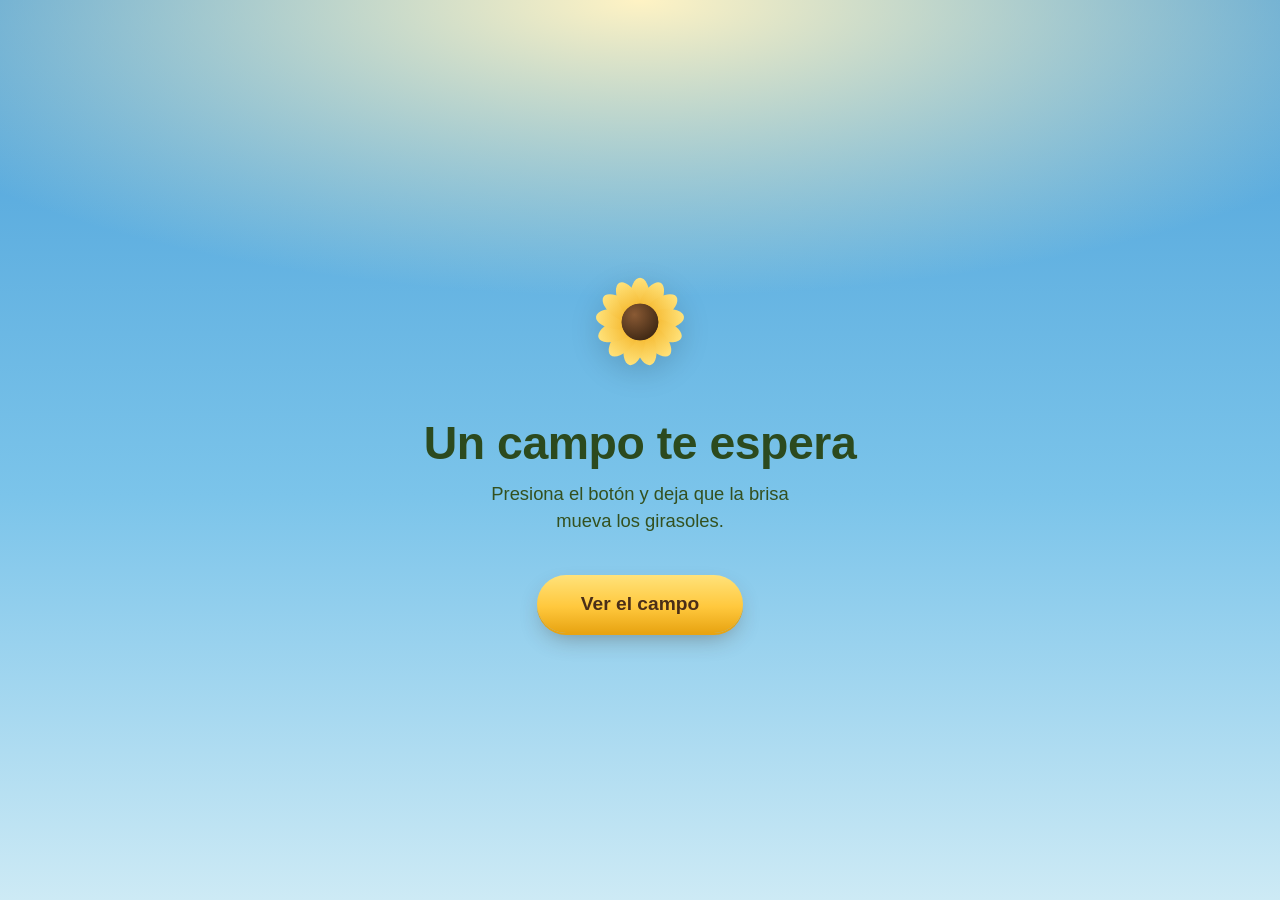
<file: version-css/index.html>
<!DOCTYPE html>
<html lang="es">
<head>
<meta charset="UTF-8">
<meta name="viewport" content="width=device-width, initial-scale=1, viewport-fit=cover">
<title>Campo de girasoles</title>
<link rel="stylesheet" href="css/main.css?v=20260920-letter">
<link rel="stylesheet" href="css/intro.css">
<link rel="stylesheet" href="css/field.css">
<link rel="stylesheet" href="css/animations.css">
<link rel="stylesheet" href="css/responsive.css">
</head>
<body>

<div id="app">

  <!-- ============ ESCENA 1: INTRO ============ -->
  <section id="start-screen" aria-labelledby="intro-title">
    <svg class="mini-sunflower" viewBox="0 0 120 120" aria-hidden="true" focusable="false">
      <g id="mini-sun-petals"></g>
      <circle cx="60" cy="60" r="20" fill="#6b4423"/>
      <circle cx="60" cy="60" r="20" fill="url(#seedGrad)"/>
    </svg>

    <div class="intro-copy">
      <h1 id="intro-title"></h1>
      <p id="intro-subtitle"></p>
    </div>

    <button id="start-btn" class="start-btn" type="button"></button>
  </section>

  <!-- ============ ESCENA PRINCIPAL ============ -->
  <div id="scene" aria-hidden="true">
    <div id="sky" aria-hidden="true">
      <div class="sun-glow"></div>
      <div class="wind-layer" id="wind-layer"></div>
      <div id="clouds-layer"></div>
    </div>

    <div id="field" aria-hidden="true">
      <div class="ground-base"></div>
      <div class="ground-plane"></div>
      <div class="ground-path"></div>
      <div class="ground-horizon-fade"></div>
    </div>

    <div id="tunnel-scene">
      <div id="flower-tunnel" aria-hidden="true"></div>

      <div class="altar-group" id="altar">
        <div class="bouquet bouquet-left" id="bouquet-left" aria-hidden="true"></div>
        <div class="altar-center">
          <!-- El centro evoluciona: vacío → flor especial → corazón -->
          <svg class="big-heart" id="big-heart" viewBox="0 0 100 90" xmlns="http://www.w3.org/2000/svg" aria-hidden="true" focusable="false">
            <path d="M50 88 C 46 84, 6 54, 6 28 C 6 12, 18 2, 32 2 C 41 2, 47 7, 50 14 C 53 7, 59 2, 68 2 C 82 2, 94 12, 94 28 C 94 54, 54 84, 50 88 Z" fill="url(#heartGrad)"/>
          </svg>
          <button id="special-flower" class="special-flower" type="button" hidden
                  aria-label="Una flor especial brilla en el centro del camino. Acércate."></button>
          <div class="pedestal" aria-hidden="true"></div>
        </div>
        <div class="bouquet bouquet-right" id="bouquet-right" aria-hidden="true"></div>
      </div>
    </div>

    <!-- Transición de ambiente día → atardecer -->
    <div id="ambient-overlay" aria-hidden="true"></div>

    <!-- Texto de descubrimiento -->
    <p id="hint" class="hint" role="status" aria-live="polite"></p>

    <!-- Capa para partículas de interacción -->
    <div id="fx-layer" aria-hidden="true"></div>

    <!-- ============ ESCENA 5: MENSAJE FINAL ============ -->
    <div id="final-card" role="dialog" aria-modal="true" aria-labelledby="final-title" hidden>
      <div class="final-panel">
        <svg class="final-flower" viewBox="0 0 120 120" aria-hidden="true" focusable="false">
          <g id="final-sun-petals"></g>
          <circle cx="60" cy="60" r="20" fill="#6b4423"/>
          <circle cx="60" cy="60" r="20" fill="url(#seedGrad)"/>
        </svg>
        <h2 id="final-title" tabindex="-1"></h2>
        <p id="final-message"></p>
        <p id="final-signature"></p>
        <button id="final-close" class="ghost-btn" type="button">Volver al campo</button>
      </div>
    </div>

    <!-- ============ CONTROLES UI ============ -->
    <div id="ui-controls">
      <div class="audio-controls" id="audio-controls" hidden>
        <button id="audio-toggle" class="icon-btn" type="button" aria-label="Reproducir música" aria-pressed="false">
          <svg viewBox="0 0 24 24" aria-hidden="true" class="icon-play"><path d="M8 5v14l11-7z" fill="currentColor"/></svg>
          <svg viewBox="0 0 24 24" aria-hidden="true" class="icon-pause"><path d="M6 5h4v14H6zM14 5h4v14h-4z" fill="currentColor"/></svg>
        </button>
        <button id="audio-mute" class="icon-btn" type="button" aria-label="Silenciar" aria-pressed="false">
          <svg viewBox="0 0 24 24" aria-hidden="true" class="icon-vol"><path d="M3 9v6h4l5 5V4L7 9H3zm13.5 3a4.5 4.5 0 0 0-2.5-4v8a4.5 4.5 0 0 0 2.5-4z" fill="currentColor"/></svg>
          <svg viewBox="0 0 24 24" aria-hidden="true" class="icon-muted"><path d="M3 9v6h4l5 5V4L7 9H3zm14.6 3 2.2-2.2-1.4-1.4-2.2 2.2-2.2-2.2-1.4 1.4 2.2 2.2-2.2 2.2 1.4 1.4 2.2-2.2 2.2 2.2 1.4-1.4-2.2-2.2z" fill="currentColor"/></svg>
        </button>
        <input id="audio-volume" type="range" min="0" max="100" value="60" aria-label="Volumen de la música">
      </div>

      <div class="quality-control">
        <button id="quality-btn" class="icon-btn" type="button" aria-label="Calidad gráfica" aria-expanded="false" aria-haspopup="true">
          <svg viewBox="0 0 24 24" aria-hidden="true"><path d="M19.4 13a7.5 7.5 0 0 0 0-2l2-1.6-2-3.4-2.4 1a7.6 7.6 0 0 0-1.7-1L14.8 3h-4l-.5 2.6a7.6 7.6 0 0 0-1.7 1l-2.4-1-2 3.4 2 1.6a7.5 7.5 0 0 0 0 2l-2 1.6 2 3.4 2.4-1a7.6 7.6 0 0 0 1.7 1l.5 2.6h4l.5-2.6a7.6 7.6 0 0 0 1.7-1l2.4 1 2-3.4zM12 15.5A3.5 3.5 0 1 1 12 8.5a3.5 3.5 0 0 1 0 7z" fill="currentColor"/></svg>
        </button>
        <div id="quality-menu" role="menu" aria-label="Calidad gráfica" hidden>
          <button type="button" role="menuitemradio" data-quality="low">Baja</button>
          <button type="button" role="menuitemradio" data-quality="medium">Media</button>
          <button type="button" role="menuitemradio" data-quality="high">Alta</button>
          <button type="button" role="menuitemradio" data-quality="auto">Automática</button>
        </div>
      </div>
    </div>

  </div>
</div>

<!-- Defs SVG compartidos -->
<svg width="0" height="0" style="position:absolute" aria-hidden="true" focusable="false">
  <defs>
    <radialGradient id="seedGrad" cx="35%" cy="30%" r="75%">
      <stop offset="0%" stop-color="#8a5a34"/>
      <stop offset="100%" stop-color="#3f2814"/>
    </radialGradient>
    <linearGradient id="petalGrad" x1="0" y1="0" x2="0" y2="1">
      <stop offset="0%" stop-color="#ffe27a"/>
      <stop offset="100%" stop-color="#f2ab16"/>
    </linearGradient>
    <linearGradient id="petalGradB" x1="0" y1="0" x2="0" y2="1">
      <stop offset="0%" stop-color="#ffd23f"/>
      <stop offset="100%" stop-color="#e8940f"/>
    </linearGradient>
    <linearGradient id="petalGradC" x1="0" y1="0" x2="0" y2="1">
      <stop offset="0%" stop-color="#fff3b0"/>
      <stop offset="100%" stop-color="#f7c948"/>
    </linearGradient>
    <linearGradient id="heartGrad" x1="0" y1="0" x2="0" y2="1">
      <stop offset="0%" stop-color="#ff9bb0"/>
      <stop offset="100%" stop-color="#df3f5c"/>
    </linearGradient>
    <filter id="cloud-fluff" x="-30%" y="-30%" width="160%" height="160%">
      <feGaussianBlur stdDeviation="0.9"/>
    </filter>
  </defs>
</svg>

<script src="js/config.js?v=20260920-letter"></script>
<script src="js/quality.js"></script>
<script src="js/flowers.js"></script>
<script src="js/environment.js"></script>
<script src="js/interactions.js"></script>
<script src="js/audio.js?v=20260920-letter"></script>
<script src="js/scenes.js?v=20260920-letter"></script>
<script src="js/main.js"></script>
</body>
</html>
</file>
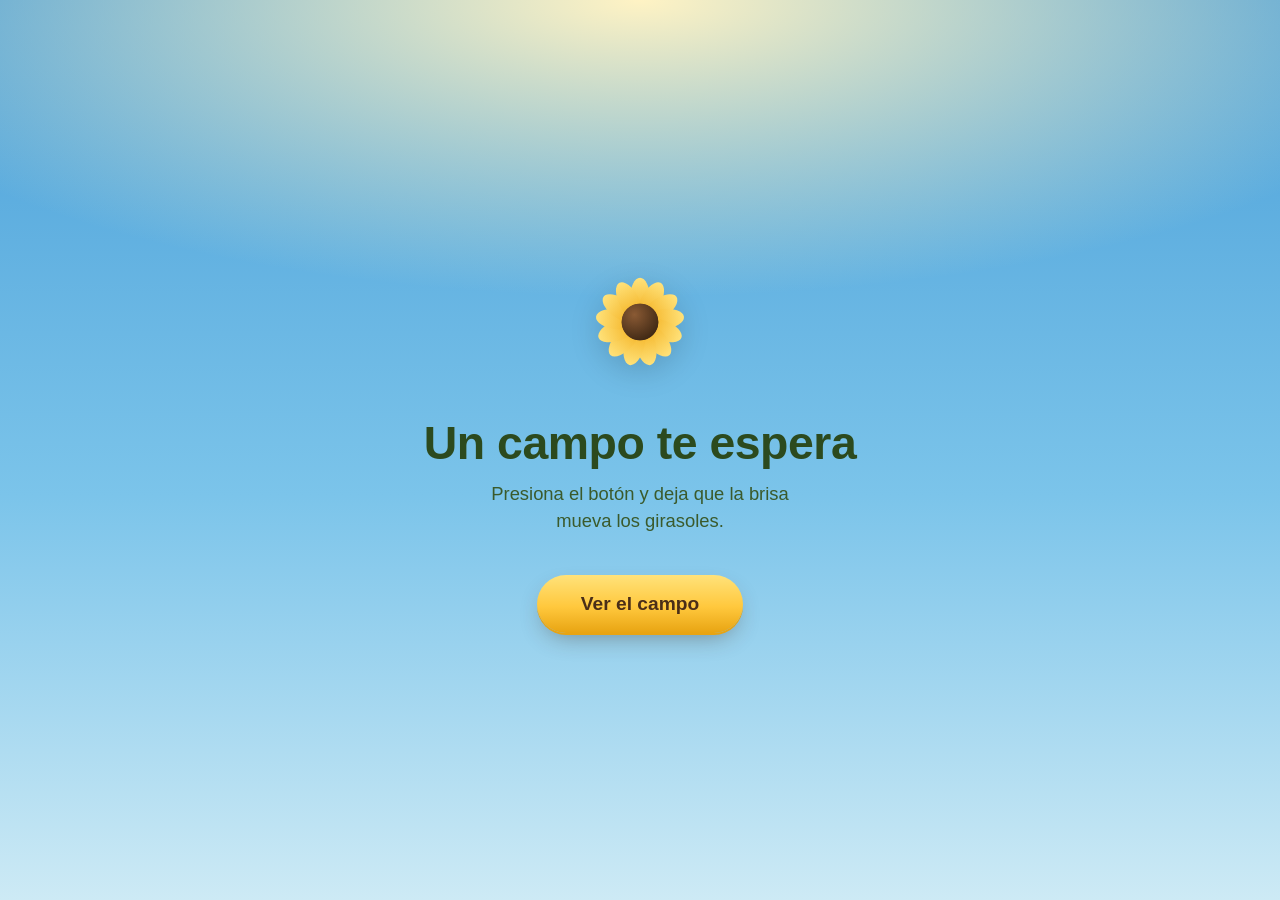
<file: campo-de-girasoles.html>
<!DOCTYPE html>
<html lang="es">
<head>
<meta charset="UTF-8">
<meta name="viewport" content="width=device-width, initial-scale=1, viewport-fit=cover">
<title>Campo de girasoles</title>
<style>
  :root{
    --sky-top:#4a9fd8;
    --sky-mid:#7bc4ea;
    --sky-horizon:#cdeaf5;
    --sun-glow:#fff3c4;
    --petal:#ffc83d;
    --petal-shadow:#e8a412;
    --petal-tip:#ffe27a;
    --center:#6b4423;
    --center-dark:#4a2e18;
    --stem:#4f7f2f;
    --stem-dark:#3a5f22;
    --leaf:#5c9438;
    --ground-1:#6fa83d;
    --ground-2:#3f6b27;
    --ground-3:#2c4e1b;
    --cream:#fffdf6;
    --ink:#1f2a1a;
    --font: 'sunflower-ui', -apple-system, BlinkMacSystemFont, "Segoe UI", Roboto, sans-serif;
  }

  *{box-sizing:border-box; margin:0; padding:0;}

  html,body{
    height:100%;
    width:100%;
    overflow:hidden;
    font-family:var(--font);
    background:var(--sky-top);
  }

  /* ---------- Tipografía: redondeada y cálida, generada con un fallback amable ---------- */
  body{
    font-optical-sizing:auto;
    -webkit-font-smoothing:antialiased;
  }

  #app{
    position:relative;
    width:100vw;
    height:100vh;
    height:100dvh;
    overflow:hidden;
  }

  /* ================= PANTALLA DE INICIO ================= */
  #start-screen{
    position:absolute;
    inset:0;
    z-index:30;
    display:flex;
    flex-direction:column;
    align-items:center;
    justify-content:center;
    gap:clamp(1.5rem, 6vw, 2.5rem);
    text-align:center;
    padding: 6vh 1.5rem;
    background:
      radial-gradient(ellipse 120% 60% at 50% 0%, var(--sun-glow) 0%, transparent 55%),
      linear-gradient(180deg, var(--sky-top) 0%, var(--sky-mid) 55%, var(--sky-horizon) 100%);
    transition: opacity 1.1s ease, filter 1.1s ease, visibility 1.1s;
  }

  #start-screen.leaving{
    opacity:0;
    filter: blur(6px);
    pointer-events:none;
    visibility:hidden;
  }

  .intro-copy h1{
    font-size:clamp(1.7rem, 6vw, 2.9rem);
    font-weight:700;
    color:#2c4a1e;
    line-height:1.15;
    letter-spacing:-0.01em;
  }

  .intro-copy p{
    margin-top:0.6rem;
    font-size:clamp(0.95rem, 3vw, 1.15rem);
    color:#3a5a2c;
    max-width:32ch;
    margin-inline:auto;
    line-height:1.5;
  }

  .start-btn{
    position:relative;
    border:none;
    cursor:pointer;
    font-family:inherit;
    font-size:clamp(1rem, 3.4vw, 1.2rem);
    font-weight:700;
    color:#4a2e18;
    background:linear-gradient(180deg, var(--petal-tip), var(--petal) 55%, var(--petal-shadow));
    padding: 0.95em 2.3em;
    border-radius: 999px;
    box-shadow:
      0 2px 0 var(--petal-shadow),
      0 10px 24px -8px rgba(74,46,24,0.45);
    transform: translateY(0);
    transition: transform .18s ease, box-shadow .18s ease;
  }
  .start-btn:hover{
    transform: translateY(-2px);
    box-shadow:
      0 2px 0 var(--petal-shadow),
      0 14px 28px -8px rgba(74,46,24,0.5);
  }
  .start-btn:active{
    transform: translateY(1px);
    box-shadow: 0 1px 0 var(--petal-shadow), 0 6px 14px -6px rgba(74,46,24,0.45);
  }
  .start-btn:focus-visible{
    outline: 3px solid #2c4a1e;
    outline-offset: 4px;
  }

  .mini-sunflower{
    width:clamp(70px, 20vw, 110px);
    height:auto;
    filter: drop-shadow(0 8px 14px rgba(0,0,0,0.15));
    animation: gentle-spin 9s ease-in-out infinite;
  }
  @keyframes gentle-spin{
    0%,100%{ transform: rotate(-4deg); }
    50%{ transform: rotate(4deg); }
  }

  /* ================= ESCENA PRINCIPAL ================= */
  #scene{
    position:absolute;
    inset:0;
    opacity:0;
    transition: opacity 1.2s ease 0.3s;
    --horizon: 56%;
    --tperspective: 460px;
  }
  #scene.visible{ opacity:1; }
  @media (min-width: 700px){  #scene{ --horizon:53%; --tperspective:620px; } }
  @media (min-width: 1100px){ #scene{ --horizon:51%; --tperspective:780px; } }

  #sky{
    position:absolute;
    top:0; left:0; right:0;
    height:62%;
    background: linear-gradient(180deg, var(--sky-top) 0%, var(--sky-mid) 68%, var(--sky-horizon) 100%);
    overflow:hidden;
  }

  @media (min-width: 700px){
    #sky{ height:58%; }
  }
  @media (min-width: 1100px){
    #sky{ height:56%; }
  }

  .sun-glow{
    position:absolute;
    top:-10%;
    right:8%;
    width: clamp(140px, 40vw, 260px);
    aspect-ratio:1;
    border-radius:50%;
    background: radial-gradient(circle, var(--sun-glow) 0%, rgba(255,243,196,0.35) 45%, transparent 72%);
    filter: blur(2px);
  }

  /* --- partículas de viento --- */
  .wind-layer{
    position:absolute;
    inset:0;
    pointer-events:none;
  }
  .particle{
    position:absolute;
    border-radius:50%;
    background: rgba(255,255,255,0.55);
    filter: blur(0.5px);
    animation-name: drift;
    animation-timing-function: linear;
    animation-iteration-count: infinite;
  }
  @keyframes drift{
    0%   { transform: translateX(-10vw) translateY(0); opacity:0; }
    8%   { opacity: var(--pop, 0.6); }
    92%  { opacity: var(--pop, 0.6); }
    100% { transform: translateX(110vw) translateY(var(--drift-y, -12px)); opacity:0; }
  }

  /* --- nubes con forma de corazón --- */
  .heart-cloud{
    position:absolute;
    animation-name: cloud-float;
    animation-timing-function: linear;
    animation-iteration-count: infinite;
    will-change: transform;
  }
  @keyframes cloud-float{
    from{ transform: translateX(-30vw); }
    to{ transform: translateX(130vw); }
  }
  .heart-cloud svg{ display:block; overflow:visible; }

  /* ================= CAMPO: túnel en perspectiva ================= */
  #field{
    position:absolute;
    left:0; right:0; bottom:0;
    height:44%;
    overflow:hidden;
    background: var(--ground-3);
    perspective: 480px;
    perspective-origin: 50% 18%;
    -webkit-backface-visibility: hidden;
    backface-visibility: hidden;
  }
  @media (min-width: 700px){ #field{ height:47%; perspective:640px; } }
  @media (min-width: 1100px){ #field{ height:49%; perspective:820px; } }

  /* sombreado base: da profundidad y variación de terreno, no se mueve */
  .ground-base{
    position:absolute;
    inset:0;
    background:
      radial-gradient(ellipse 70% 50% at 30% 85%, rgba(255,255,255,0.10), transparent 60%),
      radial-gradient(ellipse 55% 40% at 78% 70%, rgba(0,0,0,0.14), transparent 65%),
      radial-gradient(ellipse 90% 60% at 50% 100%, var(--ground-1), var(--ground-2) 55%, var(--ground-3) 100%);
  }

  /* neblina que funde el suelo con el horizonte del cielo */
  .ground-horizon-fade{
    position:absolute;
    top:0; left:0; right:0;
    height:22%;
    background: linear-gradient(180deg, var(--sky-horizon) 0%, rgba(205,234,245,0) 100%);
    z-index:5;
    pointer-events:none;
  }

  /* plano de césped que gira en 3D y fluye hacia la cámara */
  .ground-plane{
    position:absolute;
    top:0;
    left:-60%;
    width:220%;
    height:340%;
    transform-origin: 50% 0%;
    transform: rotateX(72deg) translateZ(0);
    -webkit-backface-visibility: hidden;
    backface-visibility: hidden;
    will-change: background-position;
    background-image:
      repeating-linear-gradient(
        0deg,
        rgba(255,255,255,0.055) 0px,
        rgba(255,255,255,0.055) 5px,
        transparent 7px,
        transparent 46px
      ),
      repeating-linear-gradient(
        0deg,
        rgba(0,0,0,0.10) 0px,
        rgba(0,0,0,0.10) 5px,
        transparent 7px,
        transparent 46px
      );
    background-position: 0 0, 0 23px;
    background-size: 100% 46px, 100% 46px;
    animation: ground-flow 1.7s linear infinite;
    -webkit-mask-image: linear-gradient(to bottom, transparent 0%, rgba(0,0,0,0.5) 16%, black 30%);
    mask-image: linear-gradient(to bottom, transparent 0%, rgba(0,0,0,0.5) 16%, black 30%);
  }
  @keyframes ground-flow{
    from{ background-position: 0 0, 0 23px; }
    to{ background-position: 0 46px, 0 69px; }
  }

  /* franja de camino central, más clara */
  .ground-path{
    position:absolute;
    top:0;
    left:50%;
    width:16%;
    height:340%;
    transform-origin: 50% 0%;
    transform: translateX(-50%) rotateX(72deg) translateZ(0);
    -webkit-backface-visibility: hidden;
    backface-visibility: hidden;
    background: linear-gradient(180deg, rgba(170,199,120,0.0), rgba(170,199,120,0.35) 30%, rgba(170,199,120,0.55));
    mix-blend-mode: soft-light;
    -webkit-mask-image: linear-gradient(to bottom, transparent 0%, black 25%);
    mask-image: linear-gradient(to bottom, transparent 0%, black 25%);
  }

  /* ---------- flores como paredes que avanzan hacia la cámara (altura completa, no recortadas) ---------- */
  #tunnel-scene{
    position:absolute;
    inset:0;
    perspective: var(--tperspective);
    perspective-origin: 50% var(--horizon);
    overflow:hidden;
    pointer-events:none;
    z-index:8;
  }
  #flower-tunnel{
    position:absolute;
    inset:0;
    transform-style: preserve-3d;
  }

  .tflower{
    position:absolute;
    left:50%;
    top: var(--horizon);
    width:0; height:0;
    transform-style: preserve-3d;
    -webkit-backface-visibility: hidden;
    backface-visibility: hidden;
    animation-name: approach;
    animation-timing-function: linear;
    animation-iteration-count: infinite;
  }

  @keyframes approach{
    0%   { transform: translate(-50%,0) translateX(var(--lane-x)) translateY(var(--ground-y)) translateZ(-1300px); opacity:0; }
    6%   { opacity:1; }
    88%  { opacity:1; }
    100% { transform: translate(-50%,0) translateX(var(--lane-x)) translateY(var(--ground-y)) translateZ(300px); opacity:0; }
  }

  .flower-inner{
    position:absolute;
    bottom:0;
    left:0;
    transform-origin: 50% 100%;
    animation-name: sway;
    animation-timing-function: ease-in-out;
    animation-iteration-count: infinite;
  }
  .flower-inner svg{ display:block; overflow:visible; }

  /* sombra de contacto: ancla visualmente la flor al suelo, sin ella parece flotar */
  .flower-shadow{
    position:absolute;
    bottom:-3px;
    left:0;
    transform: translateX(-50%);
    border-radius:50%;
    background: radial-gradient(ellipse, rgba(15,25,8,0.45) 0%, rgba(15,25,8,0) 72%);
    pointer-events:none;
  }

  @keyframes sway{
    0%   { transform: translateX(-50%) rotate(calc(-1 * var(--sway, 5deg))); }
    50%  { transform: translateX(-50%) rotate(var(--sway, 5deg)); }
    100% { transform: translateX(-50%) rotate(calc(-1 * var(--sway, 5deg))); }
  }

  /* ---------- altar: meta al final del camino ---------- */
  .altar-group{
    position:absolute;
    left:50%;
    top: var(--horizon);
    transform: translate(-50%,-34%) translateZ(-560px);
    transform-style: preserve-3d;
    display:flex;
    align-items:flex-end;
    gap: 6px;
    pointer-events:none;
  }
  .altar-center{
    display:flex;
    flex-direction:column;
    align-items:center;
  }
  .big-heart{
    width:78px;
    filter: drop-shadow(0 8px 14px rgba(120,20,40,0.4));
    animation-name: heartbeat;
    animation-duration: 2.6s;
    animation-timing-function: ease-in-out;
    animation-iteration-count: infinite;
    transform-origin: 50% 70%;
  }
  @keyframes heartbeat{
    0%,100%{ transform:scale(1); }
    15%{ transform:scale(1.08); }
    30%{ transform:scale(0.97); }
    45%{ transform:scale(1.05); }
    60%{ transform:scale(1); }
  }
  .pedestal{
    width: 72px;
    height: 26px;
    margin-top: -4px;
    background: linear-gradient(180deg, #f1e9d8, #beb192 60%, #8d816a);
    clip-path: polygon(14% 0%, 86% 0%, 100% 100%, 0% 100%);
    box-shadow: 0 8px 16px rgba(0,0,0,0.35);
  }
  .bouquet{
    display:flex;
    align-items:flex-end;
    transform-origin: 50% 100%;
    animation-name: sway-plain;
    animation-duration: 4.2s;
    animation-timing-function: ease-in-out;
    animation-iteration-count: infinite;
  }
  @keyframes sway-plain{
    0%   { transform: rotate(calc(-1 * var(--sway, 4deg))); }
    50%  { transform: rotate(var(--sway, 4deg)); }
    100% { transform: rotate(calc(-1 * var(--sway, 4deg))); }
  }
  .bouquet svg{ display:block; overflow:visible; margin: 0 -6px; }
  .bouquet-left{ animation-delay:-1.2s; }
  .bouquet-right{ animation-delay:-2.6s; }
  .ribbon{
    position:absolute;
    left:50%;
    bottom:10px;
    width:34px;
    height:14px;
    transform:translateX(-50%);
    background: linear-gradient(90deg, #c94f6b, #e07a92);
    border-radius: 3px;
    box-shadow: 0 2px 4px rgba(0,0,0,0.25);
  }

  /* respeta reduce motion */
  @media (prefers-reduced-motion: reduce){
    .flower-inner, .tflower, .ground-plane, .heart-cloud, .particle, .mini-sunflower, .big-heart, .bouquet{
      animation: none !important;
    }
    .tflower{ transform: translate(-50%,0) translateX(var(--lane-x)) translateY(var(--ground-y)) translateZ(-150px) !important; opacity:1 !important; }
    .flower-inner{ transform: translateX(-50%) !important; }
    #start-screen, #scene{ transition:none; }
  }

  .sr-only{
    position:absolute;
    width:1px; height:1px;
    overflow:hidden;
    clip:rect(0,0,0,0);
    white-space:nowrap;
  }
</style>
</head>
<body>

<div id="app">

  <!-- PANTALLA DE INICIO -->
  <section id="start-screen">
    <svg class="mini-sunflower" viewBox="0 0 120 120" aria-hidden="true">
      <g id="mini-sun-petals"></g>
      <circle cx="60" cy="60" r="20" fill="#6b4423"/>
      <circle cx="60" cy="60" r="20" fill="url(#seedGrad)"/>
    </svg>

    <div class="intro-copy">
      <h1>Un campo te espera</h1>
      <p>Presiona el botón y deja que la brisa mueva los girasoles.</p>
    </div>

    <button id="start-btn" class="start-btn" type="button">Ver el campo</button>
  </section>

  <!-- ESCENA PRINCIPAL -->
  <div id="scene" role="img" aria-label="Un camino entre girasoles y flores amarillas que se mecen con el viento, bajo un cielo azul con nubes en forma de corazón, hacia un altar con un corazón grande y un ramo de girasoles a cada lado">
    <div id="sky">
      <div class="sun-glow"></div>
      <div class="wind-layer" id="wind-layer"></div>
      <div id="clouds-layer"></div>
    </div>
    <div id="field">
      <div class="ground-base"></div>
      <div class="ground-plane"></div>
      <div class="ground-path"></div>
      <div class="ground-horizon-fade"></div>
    </div>
    <div id="tunnel-scene">
      <div id="flower-tunnel"></div>
      <div class="altar-group">
        <div class="bouquet bouquet-left" id="bouquet-left"></div>
        <div class="altar-center">
          <svg class="big-heart" viewBox="0 0 100 90" xmlns="http://www.w3.org/2000/svg" aria-hidden="true">
            <defs>
              <linearGradient id="heartGrad" x1="0" y1="0" x2="0" y2="1">
                <stop offset="0%" stop-color="#ff9bb0"/>
                <stop offset="100%" stop-color="#df3f5c"/>
              </linearGradient>
            </defs>
            <path d="M50 88 C 46 84, 6 54, 6 28 C 6 12, 18 2, 32 2 C 41 2, 47 7, 50 14 C 53 7, 59 2, 68 2 C 82 2, 94 12, 94 28 C 94 54, 54 84, 50 88 Z" fill="url(#heartGrad)"/>
          </svg>
          <div class="pedestal"></div>
        </div>
        <div class="bouquet bouquet-right" id="bouquet-right"></div>
      </div>
    </div>
  </div>

</div>

<svg width="0" height="0" style="position:absolute">
  <defs>
    <radialGradient id="seedGrad" cx="35%" cy="30%" r="75%">
      <stop offset="0%" stop-color="#8a5a34"/>
      <stop offset="100%" stop-color="#3f2814"/>
    </radialGradient>
    <linearGradient id="petalGrad" x1="0" y1="0" x2="0" y2="1">
      <stop offset="0%" stop-color="#ffe27a"/>
      <stop offset="100%" stop-color="#f2ab16"/>
    </linearGradient>
  </defs>
</svg>

<script>
(function(){
  "use strict";

  var reduceMotion = window.matchMedia("(prefers-reduced-motion: reduce)").matches;

  /* ---------- pétalos del mini girasol del botón de inicio ---------- */
  function buildPetalRing(container, cx, cy, count, rInner, rOuter, w){
    var ns = "http://www.w3.org/2000/svg";
    for (var i=0;i<count;i++){
      var angle = (360/count) * i;
      var ellipse = document.createElementNS(ns,"ellipse");
      ellipse.setAttribute("cx", cx);
      ellipse.setAttribute("cy", cy - rOuter*0.55);
      ellipse.setAttribute("rx", w);
      ellipse.setAttribute("ry", rOuter*0.5);
      ellipse.setAttribute("fill", "url(#petalGrad)");
      ellipse.setAttribute("transform", "rotate("+angle+" "+cx+" "+cy+")");
      container.appendChild(ellipse);
    }
  }
  var miniPetals = document.getElementById("mini-sun-petals");
  if (miniPetals) buildPetalRing(miniPetals, 60, 60, 13, 0, 46, 11);

  /* ---------- fábrica de flores para el campo ---------- */
  function sunflowerSVG(size){
    var petals = "";
    var cx = 50, cy = 55, count = 14, w = 9, rOuter = 40;
    for (var i=0;i<count;i++){
      var angle = (360/count) * i;
      var y = cy - rOuter*0.5;
      petals += '<ellipse cx="'+cx+'" cy="'+y+'" rx="'+w+'" ry="'+(rOuter*0.46)+'" fill="url(#petalGrad)" transform="rotate('+angle+' '+cx+' '+cy+')" />';
    }
    return (
      '<svg width="'+size+'" height="'+(size*2.6)+'" viewBox="0 0 100 260" xmlns="http://www.w3.org/2000/svg">'+
        '<line x1="50" y1="95" x2="46" y2="260" stroke="#4f7f2f" stroke-width="6" stroke-linecap="round"/>'+
        '<path d="M48 170 C 20 160, 10 190, 22 210 C 34 205, 46 190, 48 170 Z" fill="#5c9438"/>'+
        '<path d="M46 140 C 74 132, 86 160, 76 182 C 62 176, 48 160, 46 140 Z" fill="#4f7f2f"/>'+
        '<g>'+ petals +'</g>'+
        '<circle cx="50" cy="55" r="24" fill="url(#seedGrad)"/>'+
      '</svg>'
    );
  }

  function smallFlowerSVG(size, hue){
    var petalColor = hue || "#ffe066";
    var petals = "";
    var cx=25, cy=28, count=6, rOuter=17;
    for (var i=0;i<count;i++){
      var angle = (360/count) * i;
      petals += '<ellipse cx="'+cx+'" cy="'+(cy-rOuter*0.55)+'" rx="6" ry="'+(rOuter*0.55)+'" fill="'+petalColor+'" transform="rotate('+angle+' '+cx+' '+cy+')" />';
    }
    return (
      '<svg width="'+size+'" height="'+(size*3)+'" viewBox="0 0 50 150" xmlns="http://www.w3.org/2000/svg">'+
        '<line x1="25" y1="45" x2="23" y2="150" stroke="#4f7f2f" stroke-width="3" stroke-linecap="round"/>'+
        '<path d="M24 95 C 8 90, 4 108, 12 118 C 20 114, 26 104, 24 95 Z" fill="#5c9438"/>'+
        '<g>'+ petals +'</g>'+
        '<circle cx="25" cy="28" r="9" fill="url(#seedGrad)"/>'+
      '</svg>'
    );
  }

  /* ---------- generar el campo ---------- */
  function isDesktop(){ return window.innerWidth >= 1100; }
  function isTablet(){ return window.innerWidth >= 700; }

  function laneCountPerSide(){
    if (isDesktop()) return 60;
    if (isTablet()) return 42;
    return 26;
  }

  function rand(min, max){ return Math.random()*(max-min)+min; }
  function pick(arr){ return arr[Math.floor(Math.random()*arr.length)]; }

  /* una flor que avanza por un "carril" fijo en X/Y (pared izquierda o derecha)
     desde el fondo del túnel (lejos, junto al horizonte) hasta pasar a la cámara (cerca) */
  function makeTunnelFlower(side){
    var big = Math.random() < 0.6;
    var laneMin = 12, laneMax = 300;
    var laneX = rand(laneMin, laneMax) * side; // side: -1 izquierda, 1 derecha
    var groundY = rand(70, 210); // qué tan "abajo" del horizonte está su raíz
    var dur = rand(5, 9).toFixed(2);
    var delay = rand(0, dur).toFixed(2);
    var sway = rand(3, 6.5).toFixed(1);
    var swayDur = rand(2.6, 4.6).toFixed(2);
    var swayDelay = rand(0, 4).toFixed(2);
    var size = big ? Math.round(rand(34, 48)) : Math.round(rand(18, 27));

    var outer = document.createElement("div");
    outer.className = "tflower";
    outer.style.setProperty("--lane-x", laneX.toFixed(1)+"px");
    outer.style.setProperty("--ground-y", groundY.toFixed(1)+"px");
    outer.style.animationDuration = dur + "s";
    outer.style.animationDelay = "-" + delay + "s";

    var inner = document.createElement("div");
    inner.className = "flower-inner";
    inner.style.setProperty("--sway", sway+"deg");
    inner.style.animationDuration = swayDur + "s";
    inner.style.animationDelay = "-" + swayDelay + "s";
    inner.innerHTML = big
      ? sunflowerSVG(size)
      : smallFlowerSVG(size, pick(["#ffe066","#ffd23f","#fff0a8"]));

    var shadow = document.createElement("div");
    shadow.className = "flower-shadow";
    var shadowW = size * (big ? 1.5 : 1.9);
    shadow.style.width = shadowW + "px";
    shadow.style.height = (shadowW * 0.32) + "px";

    outer.appendChild(shadow);
    outer.appendChild(inner);
    return outer;
  }

  function buildField(){
    var tunnel = document.getElementById("flower-tunnel");
    tunnel.innerHTML = "";
    var perSide = laneCountPerSide();
    for (var i=0;i<perSide;i++){
      tunnel.appendChild(makeTunnelFlower(-1));
      tunnel.appendChild(makeTunnelFlower(1));
    }
  }

  /* ---------- partículas de viento en el cielo ---------- */
  function buildWind(){
    var layer = document.getElementById("wind-layer");
    layer.innerHTML = "";
    var count = isDesktop() ? 22 : isTablet() ? 16 : 10;
    for (var i=0;i<count;i++){
      var p = document.createElement("div");
      p.className = "particle";
      var s = rand(2, 5);
      p.style.width = s+"px";
      p.style.height = s+"px";
      p.style.top = rand(4, 90) + "%";
      var dur = rand(22, 42);
      p.style.animationDuration = dur+"s";
      p.style.animationDelay = "-" + rand(0, dur).toFixed(2) + "s";
      p.style.setProperty("--pop", rand(0.35,0.75).toFixed(2));
      p.style.setProperty("--drift-y", rand(-30,30).toFixed(0)+"px");
      layer.appendChild(p);
    }
  }

  /* ---------- nubes con forma de corazón ---------- */
  function heartPathSVG(scale, id){
    var w = Math.round(100*scale), h = Math.round(90*scale);
    var filterId = "fluff-"+id;
    return (
      '<svg width="'+w+'" height="'+h+'" viewBox="0 0 100 90" xmlns="http://www.w3.org/2000/svg">'+
        '<defs>'+
          '<filter id="'+filterId+'" x="-30%" y="-30%" width="160%" height="160%">'+
            '<feGaussianBlur stdDeviation="0.9" />'+
          '</filter>'+
        '</defs>'+
        '<path d="M50 88 C 46 84, 6 54, 6 28 C 6 12, 18 2, 32 2 C 41 2, 47 7, 50 14 C 53 7, 59 2, 68 2 C 82 2, 94 12, 94 28 C 94 54, 54 84, 50 88 Z" '+
          'fill="#ffffff" opacity="0.55" filter="url(#'+filterId+')" transform="translate(-2,3) scale(1.05)"/>'+
        '<path d="M50 88 C 46 84, 6 54, 6 28 C 6 12, 18 2, 32 2 C 41 2, 47 7, 50 14 C 53 7, 59 2, 68 2 C 82 2, 94 12, 94 28 C 94 54, 54 84, 50 88 Z" '+
          'fill="#ffffff" filter="url(#'+filterId+')"/>'+
      '</svg>'
    );
  }

  function buildClouds(){
    var layer = document.getElementById("clouds-layer");
    layer.innerHTML = "";
    var configs = [
      { scale: 2.0, top: 6,  dur: 78, left0: -35 },
      { scale: 1.3, top: 30, dur: 58, left0: -20 },
      { scale: 1.6, top: 15, dur: 66, left0: -50 }
    ];
    configs.forEach(function(cfg, idx){
      var c = document.createElement("div");
      c.className = "heart-cloud";
      c.style.top = cfg.top + "%";
      c.style.left = cfg.left0 + "vw";
      c.style.animationDuration = cfg.dur + "s";
      c.style.animationDelay = "-" + (cfg.dur * (idx/configs.length)).toFixed(1) + "s";
      c.innerHTML = heartPathSVG(cfg.scale, idx);
      layer.appendChild(c);
    });
  }

  /* ---------- ramo de girasoles a los costados del altar ---------- */
  function buildBouquet(elId, mirrored){
    var el = document.getElementById(elId);
    if (!el) return;
    el.style.position = "relative";
    var count = 3;
    var html = "";
    for (var i=0;i<count;i++){
      var tilt = (mirrored ? -1 : 1) * (8 - i*7);
      html += '<div style="transform:rotate('+tilt+'deg); margin-bottom:'+(i*2)+'px;">'+ sunflowerSVG(30 - i*3) +'</div>';
    }
    el.innerHTML = html;
    var ribbon = document.createElement("div");
    ribbon.className = "ribbon";
    el.appendChild(ribbon);
  }

  function buildAltar(){
    buildBouquet("bouquet-left", false);
    buildBouquet("bouquet-right", true);
  }

  function buildScene(){
    buildField();
    buildAltar();
    if (!reduceMotion){
      buildWind();
      buildClouds();
    } else {
      buildClouds();
    }
  }

  var built = false;
  var startScreen = document.getElementById("start-screen");
  var scene = document.getElementById("scene");
  var startBtn = document.getElementById("start-btn");

  startBtn.addEventListener("click", function(){
    if (!built){
      buildScene();
      built = true;
    }
    startScreen.classList.add("leaving");
    scene.classList.add("visible");
    scene.setAttribute("aria-hidden", "false");
  });

  var resizeTimer;
  window.addEventListener("resize", function(){
    if (!built) return;
    clearTimeout(resizeTimer);
    resizeTimer = setTimeout(buildScene, 250);
  });
})();
</script>

</body>
</html>
</file>
<file: version-css/css/main.css>
/* ================= main.css — base, variables, UI ================= */
:root{
  --sky-top:#4a9fd8;
  --sky-mid:#7bc4ea;
  --sky-horizon:#cdeaf5;
  --sun-glow:#fff3c4;
  --petal:#ffc83d;
  --petal-shadow:#e8a412;
  --petal-tip:#ffe27a;
  --center:#6b4423;
  --center-dark:#4a2e18;
  --stem:#4f7f2f;
  --stem-dark:#3a5f22;
  --leaf:#5c9438;
  --ground-1:#6fa83d;
  --ground-2:#3f6b27;
  --ground-3:#2c4e1b;
  --cream:#fffdf6;
  --ink:#1f2a1a;
  --font: 'sunflower-ui', -apple-system, BlinkMacSystemFont, "Segoe UI", Roboto, sans-serif;
  /* ambiente: el overlay los usa para la transición día→atardecer */
  --sunset-dur: 90s;
}

*{box-sizing:border-box; margin:0; padding:0;}
[hidden]{display:none !important;}

html,body{
  height:100%;
  width:100%;
  overflow:hidden;
  font-family:var(--font);
  background:var(--sky-top);
}

body{
  font-optical-sizing:auto;
  -webkit-font-smoothing:antialiased;
}

#app{
  position:relative;
  width:100vw;
  height:100vh;
  height:100dvh;
  overflow:hidden;
}

/* ================= utilidades ================= */
.sr-only{
  position:absolute;
  width:1px; height:1px;
  overflow:hidden;
  clip:rect(0,0,0,0);
  white-space:nowrap;
}

/* ================= overlay de ambiente ================= */
#ambient-overlay{
  position:absolute;
  inset:0;
  z-index:6;
  pointer-events:none;
  opacity:0;
  background:
    radial-gradient(ellipse 90% 60% at 78% 12%, rgba(255,176,102,0.55) 0%, transparent 60%),
    linear-gradient(180deg,
      rgba(94,63,160,0.35) 0%,
      rgba(232,126,80,0.38) 45%,
      rgba(255,170,90,0.30) 62%,
      rgba(60,30,80,0.28) 100%);
  transition: opacity var(--sunset-dur) linear;
}
#scene.amb-sunset #ambient-overlay{ opacity:0.85; }
#scene.amb-final  #ambient-overlay{ opacity:1; }

/* el sol baja y se torna cálido */
.sun-glow{ transition: filter var(--sunset-dur) linear; }
#scene.amb-sunset .sun-glow,
#scene.amb-final  .sun-glow{
  filter: blur(2px) sepia(0.6) saturate(1.8) hue-rotate(-18deg);
}

/* ================= hint de descubrimiento ================= */
.hint{
  position:absolute;
  left:50%;
  bottom:12%;
  transform:translateX(-50%) translateY(8px);
  z-index:15;
  font-size:clamp(0.95rem, 2.8vw, 1.15rem);
  color:var(--cream);
  text-shadow:0 1px 8px rgba(20,35,10,0.6);
  opacity:0;
  transition: opacity 1.4s ease, transform 1.4s ease;
  pointer-events:none;
  text-align:center;
  padding:0 1.5rem;
}
.hint.visible{ opacity:1; transform:translateX(-50%) translateY(0); }

/* ================= tarjeta final ================= */
#final-card{
  position:absolute;
  inset:0;
  z-index:25;
  display:flex;
  align-items:center;
  justify-content:center;
  padding:1.5rem;
  background:rgba(24,36,14,0.0);
  transition: background 1.2s ease;
}
#final-card.show{ background:rgba(24,36,14,0.35); }
#final-card[hidden]{ display:none; }

.final-panel{
  max-width:min(92vw, 34rem);
  max-height:85vh;
  max-height:85dvh;
  overflow-y:auto;
  text-align:center;
  padding:clamp(1.6rem, 5vw, 2.8rem);
  border-radius:22px;
  background:linear-gradient(180deg, #fffdf6, #fdf3dd);
  box-shadow:0 24px 60px -18px rgba(30,20,5,0.55), inset 0 1px 0 #ffffff;
  opacity:0;
  transform:translateY(18px) scale(0.97);
  transition: opacity 1s ease, transform 1s ease;
}
#final-card.show .final-panel{ opacity:1; transform:none; }

.final-panel h2{
  font-size:clamp(1.4rem, 4.5vw, 2rem);
  color:#4a2e18;
  margin-bottom:0.9rem;
}
.final-panel p{
  color:#5a4a2c;
  line-height:1.65;
  font-size:clamp(0.98rem, 3vw, 1.1rem);
  white-space:pre-line;
}
#final-message{ max-width:60ch; margin-inline:auto; text-align:left; }
#final-message strong{ color:#6d451f; font-family:Georgia,serif; font-weight:700; }
#final-signature{
  margin-top:1.1rem;
  font-style:italic;
  color:#8a6a3a;
}
.final-flower{
  width:clamp(48px, 12vw, 72px);
  margin-bottom:0.8rem;
}

.ghost-btn{
  margin-top:1.4rem;
  font-family:inherit;
  font-size:0.95rem;
  font-weight:600;
  color:#6b4423;
  background:transparent;
  border:2px solid #d9c49a;
  border-radius:999px;
  padding:0.6em 1.6em;
  cursor:pointer;
  transition: background .2s ease, border-color .2s ease;
}
.ghost-btn:hover{ background:rgba(217,196,154,0.25); }

/* ================= controles UI ================= */
#ui-controls{
  position:absolute;
  z-index:20;
  left:0; right:0; bottom:0;
  display:flex;
  justify-content:space-between;
  align-items:flex-end;
  padding:0.8rem clamp(0.8rem, 3vw, 1.4rem);
  padding-bottom:max(0.8rem, env(safe-area-inset-bottom));
  pointer-events:none;
}
#ui-controls > *{ pointer-events:auto; }

.audio-controls{
  display:flex;
  align-items:center;
  gap:0.5rem;
  background:rgba(20,35,14,0.42);
  -webkit-backdrop-filter:blur(6px);
  backdrop-filter:blur(6px);
  padding:0.4rem 0.7rem;
  border-radius:999px;
}
.icon-btn{
  display:inline-flex;
  align-items:center;
  justify-content:center;
  width:38px;
  height:38px;
  border:none;
  border-radius:50%;
  background:rgba(255,253,246,0.14);
  color:var(--cream);
  cursor:pointer;
  transition: background .2s ease, transform .2s ease;
}
.icon-btn:hover{ background:rgba(255,253,246,0.28); }
.icon-btn:active{ transform:scale(0.94); }
.icon-btn svg{ width:20px; height:20px; }

/* estados de los iconos de audio */
#audio-toggle .icon-pause,
#audio-toggle.playing .icon-play{ display:none; }
#audio-toggle.playing .icon-pause{ display:block; }
#audio-mute .icon-muted,
#audio-mute.muted .icon-vol{ display:none; }
#audio-mute.muted .icon-muted{ display:block; }

#audio-volume{
  width:78px;
  accent-color:var(--petal);
  cursor:pointer;
}

/* selector de calidad */
.quality-control{ position:relative; }
#quality-menu{
  position:absolute;
  right:0;
  bottom:calc(100% + 8px);
  display:flex;
  flex-direction:column;
  min-width:130px;
  background:rgba(20,35,14,0.85);
  -webkit-backdrop-filter:blur(8px);
  backdrop-filter:blur(8px);
  border-radius:14px;
  overflow:hidden;
  box-shadow:0 10px 30px rgba(0,0,0,0.35);
}
#quality-menu button{
  font-family:inherit;
  font-size:0.92rem;
  text-align:left;
  padding:0.65rem 0.9rem;
  background:transparent;
  border:none;
  color:var(--cream);
  cursor:pointer;
}
#quality-menu button:hover{ background:rgba(255,253,246,0.12); }
#quality-menu button[aria-checked="true"]{
  color:var(--petal-tip);
  font-weight:700;
}
#quality-menu button[aria-checked="true"]::before{
  content:"● ";
  font-size:0.7em;
  vertical-align:middle;
}

/* foco visible en toda la experiencia */
:focus-visible{
  outline:3px solid var(--petal-tip);
  outline-offset:3px;
  border-radius:6px;
}
.start-btn:focus-visible{ outline-color:#2c4a1e; }

/* capa de efectos (partículas de interacción) */
#fx-layer{
  position:absolute;
  inset:0;
  z-index:18;
  pointer-events:none;
  overflow:hidden;
}
.fx-petal{
  position:absolute;
  width:10px;
  height:16px;
  border-radius:60% 60% 60% 60% / 70% 70% 50% 50%;
  background:linear-gradient(180deg, var(--petal-tip), var(--petal-shadow));
  pointer-events:none;
  will-change:transform, opacity;
}

/* destello mínimo junto a la flor especial */
.fx-sparkle{
  position:absolute;
  top:0; left:0;
  width:7px; height:7px;
  border-radius:50%;
  background:radial-gradient(circle, #fff6cf 0%, rgba(255,222,120,0.9) 40%, transparent 75%);
  pointer-events:none;
  will-change:transform, opacity;
}
</file>
<file: version-css/css/intro.css>
/* ================= intro.css — pantalla de inicio ================= */
#start-screen{
  position:absolute;
  inset:0;
  z-index:30;
  display:flex;
  flex-direction:column;
  align-items:center;
  justify-content:center;
  gap:clamp(1.5rem, 6vw, 2.5rem);
  text-align:center;
  padding: 6vh 1.5rem;
  background:
    radial-gradient(ellipse 120% 60% at 50% 0%, var(--sun-glow) 0%, transparent 55%),
    linear-gradient(180deg, var(--sky-top) 0%, var(--sky-mid) 55%, var(--sky-horizon) 100%);
  transition: opacity 1.1s ease, filter 1.1s ease, visibility 1.1s;
}

#start-screen.leaving{
  opacity:0;
  filter: blur(6px);
  pointer-events:none;
  visibility:hidden;
}

.intro-copy h1{
  font-size:clamp(1.7rem, 6vw, 2.9rem);
  font-weight:700;
  color:#2c4a1e;
  line-height:1.15;
  letter-spacing:-0.01em;
}

.intro-copy p{
  margin-top:0.6rem;
  font-size:clamp(0.95rem, 3vw, 1.15rem);
  color:#33501f;
  max-width:32ch;
  margin-inline:auto;
  line-height:1.5;
}

.start-btn{
  position:relative;
  border:none;
  cursor:pointer;
  font-family:inherit;
  font-size:clamp(1rem, 3.4vw, 1.2rem);
  font-weight:700;
  color:#4a2e18;
  background:linear-gradient(180deg, var(--petal-tip), var(--petal) 55%, var(--petal-shadow));
  padding: 0.95em 2.3em;
  border-radius: 999px;
  box-shadow:
    0 2px 0 var(--petal-shadow),
    0 10px 24px -8px rgba(74,46,24,0.45);
  transform: translateY(0);
  transition: transform .18s ease, box-shadow .18s ease;
}
.start-btn:hover{
  transform: translateY(-2px);
  box-shadow:
    0 2px 0 var(--petal-shadow),
    0 14px 28px -8px rgba(74,46,24,0.5);
}
.start-btn:active{
  transform: translateY(1px);
  box-shadow: 0 1px 0 var(--petal-shadow), 0 6px 14px -6px rgba(74,46,24,0.45);
}

.mini-sunflower{
  width:clamp(70px, 20vw, 110px);
  height:auto;
  filter: drop-shadow(0 8px 14px rgba(0,0,0,0.15));
  animation: gentle-spin 9s ease-in-out infinite;
}
</file>
<file: version-css/css/field.css>
/* ================= field.css — cielo, campo, túnel, altar ================= */

#scene{
  position:absolute;
  inset:0;
  opacity:0;
  transition: opacity 1.2s ease 0.3s;
  --horizon: 56%;
  --tperspective: 460px;
  --altar-scale: 0.85;
}
#scene.visible{ opacity:1; }

#sky{
  position:absolute;
  top:0; left:0; right:0;
  height:62%;
  background: linear-gradient(180deg, var(--sky-top) 0%, var(--sky-mid) 68%, var(--sky-horizon) 100%);
  overflow:hidden;
}

.sun-glow{
  position:absolute;
  top:-10%;
  right:8%;
  width: clamp(140px, 40vw, 260px);
  aspect-ratio:1;
  border-radius:50%;
  background: radial-gradient(circle, var(--sun-glow) 0%, rgba(255,243,196,0.35) 45%, transparent 72%);
  filter: blur(2px);
}

/* --- partículas de viento --- */
.wind-layer{
  position:absolute;
  inset:0;
  pointer-events:none;
}
.particle{
  position:absolute;
  border-radius:50%;
  background: rgba(255,255,255,0.55);
  filter: blur(0.5px);
  animation-name: drift;
  animation-timing-function: linear;
  animation-iteration-count: infinite;
}

/* --- nubes con forma de corazón --- */
.heart-cloud{
  position:absolute;
  animation-name: cloud-float;
  animation-timing-function: linear;
  animation-iteration-count: infinite;
}
.heart-cloud svg{ display:block; overflow:visible; }

/* ================= CAMPO: túnel en perspectiva ================= */
#field{
  position:absolute;
  left:0; right:0; bottom:0;
  height:44%;
  overflow:hidden;
  background: var(--ground-3);
  perspective: 480px;
  perspective-origin: 50% 18%;
  -webkit-backface-visibility: hidden;
  backface-visibility: hidden;
}

/* sombreado base: da profundidad y variación de terreno, no se mueve */
.ground-base{
  position:absolute;
  inset:0;
  background:
    radial-gradient(ellipse 70% 50% at 30% 85%, rgba(255,255,255,0.10), transparent 60%),
    radial-gradient(ellipse 55% 40% at 78% 70%, rgba(0,0,0,0.14), transparent 65%),
    radial-gradient(ellipse 90% 60% at 50% 100%, var(--ground-1), var(--ground-2) 55%, var(--ground-3) 100%);
}

/* neblina que funde el suelo con el horizonte del cielo */
.ground-horizon-fade{
  position:absolute;
  top:0; left:0; right:0;
  height:22%;
  background: linear-gradient(180deg, var(--sky-horizon) 0%, rgba(205,234,245,0) 100%);
  z-index:5;
  pointer-events:none;
  transition: opacity var(--sunset-dur) linear;
}
#scene.amb-sunset .ground-horizon-fade,
#scene.amb-final  .ground-horizon-fade{ opacity:0.35; }

/* plano de césped que gira en 3D y fluye hacia la cámara */
.ground-plane{
  position:absolute;
  top:0;
  left:-60%;
  width:220%;
  height:340%;
  transform-origin: 50% 0%;
  transform: rotateX(72deg) translateZ(0);
  -webkit-backface-visibility: hidden;
  backface-visibility: hidden;
  background-image:
    repeating-linear-gradient(
      0deg,
      rgba(255,255,255,0.055) 0px,
      rgba(255,255,255,0.055) 5px,
      transparent 7px,
      transparent 46px
    ),
    repeating-linear-gradient(
      0deg,
      rgba(0,0,0,0.10) 0px,
      rgba(0,0,0,0.10) 5px,
      transparent 7px,
      transparent 46px
    );
  background-position: 0 0, 0 23px;
  background-size: 100% 46px, 100% 46px;
  animation: ground-flow 1.7s linear infinite;
  -webkit-mask-image: linear-gradient(to bottom, transparent 0%, rgba(0,0,0,0.5) 16%, black 30%);
  mask-image: linear-gradient(to bottom, transparent 0%, rgba(0,0,0,0.5) 16%, black 30%);
}

/* franja de camino central, más clara */
.ground-path{
  position:absolute;
  top:0;
  left:50%;
  width:16%;
  height:340%;
  transform-origin: 50% 0%;
  transform: translateX(-50%) rotateX(72deg) translateZ(0);
  -webkit-backface-visibility: hidden;
  backface-visibility: hidden;
  background: linear-gradient(180deg, rgba(170,199,120,0.0), rgba(170,199,120,0.35) 30%, rgba(170,199,120,0.55));
  mix-blend-mode: soft-light;
  -webkit-mask-image: linear-gradient(to bottom, transparent 0%, black 25%);
  mask-image: linear-gradient(to bottom, transparent 0%, black 25%);
}

/* ---------- flores como paredes que avanzan hacia la cámara ---------- */
#tunnel-scene{
  position:absolute;
  inset:0;
  perspective: var(--tperspective);
  perspective-origin: 50% var(--horizon);
  overflow:hidden;
  z-index:8;
}
#flower-tunnel{
  position:absolute;
  inset:0;
  transform-style: preserve-3d;
  pointer-events:none;
}

.tflower{
  position:absolute;
  left:50%;
  top: var(--horizon);
  width:0; height:0;
  transform-style: preserve-3d;
  -webkit-backface-visibility: hidden;
  backface-visibility: hidden;
  animation-name: approach;
  animation-timing-function: linear;
  animation-iteration-count: infinite;
  pointer-events:none;
}
/* wrapper de inclinación: solo transforma; el hit se resuelve por proximidad */
.flower-tilt{
  position:absolute;
  bottom:0;
  left:0;
  transform-origin:50% 100%;
  pointer-events:none;
}
.flower-inner{
  position:absolute;
  bottom:0;
  left:0;
  transform-origin: 50% 100%;
  animation-name: sway;
  animation-timing-function: ease-in-out;
  animation-iteration-count: infinite;
  pointer-events:none;
}
.flower-inner svg{ display:block; overflow:visible; }

/* sombra de contacto: ancla visualmente la flor al suelo */
.flower-shadow{
  position:absolute;
  bottom:-3px;
  left:0;
  transform: translateX(-50%);
  border-radius:50%;
  background: radial-gradient(ellipse, rgba(15,25,8,0.45) 0%, rgba(15,25,8,0) 72%);
  pointer-events:none;
}

/* flores especiales: brillo cálido tenue */
.tflower.special .flower-inner svg{
  filter: drop-shadow(0 0 7px rgba(255,214,90,0.85)) drop-shadow(0 0 18px rgba(255,190,60,0.35));
}

/* ---------- altar: meta al final del camino ---------- */
/* El altar viaja en Z real dentro de la perspectiva de #tunnel-scene:
   lejos (integrado al horizonte) → cerca (durante el descubrimiento) → primer plano.
   Al cambiar translateZ la escala crece por perspectiva, no por zoom 2D. */
.altar-group{
  position:absolute;
  left:50%;
  top: var(--horizon);
  transform: translate(-50%,-34%) translateZ(var(--altar-far)) scale(var(--altar-scale));
  transform-style: preserve-3d;
  display:flex;
  align-items:flex-end;
  gap: 6px;
  pointer-events:none;
  filter: blur(var(--altar-blur, 1.4px));
  transition:
    transform var(--altar-dur, 9s) cubic-bezier(.22,.7,.25,1),
    filter var(--altar-dur, 9s) ease;
}
#scene.approaching .altar-group,
#scene.discovered .altar-group{
  transform: translate(-50%,-34%) translateZ(var(--altar-mid)) scale(var(--altar-scale));
  filter: blur(0);
}
#scene.altar-close .altar-group{
  transform: translate(-50%,-34%) translateZ(var(--altar-near)) scale(var(--altar-scale));
  filter: blur(0);
}
#scene.approaching .altar-group,
#scene.discovered .altar-group,
#scene.altar-close .altar-group{
  transition-duration: var(--altar-dur, 9s), 2.5s;
}
/* base = móvil: distancias más cortas para que el altar no pierda presencia */
#scene{ --altar-far:-820px; --altar-mid:-470px; --altar-near:-260px; }
.altar-center{
  position:relative;
  display:flex;
  flex-direction:column;
  align-items:center;
}

/* corazón: oculto al inicio, aparece en la escena final */
.big-heart{
  width:78px;
  opacity:0;
  transform:scale(0.4);
  transform-origin: 50% 70%;
  transition: opacity 2.4s ease, transform 2.4s cubic-bezier(.2,.9,.3,1.2);
  position:absolute;
  bottom:22px;
  pointer-events:none;
}
#scene.heart-visible .big-heart{
  opacity:1;
  transform:scale(1);
  animation: heartbeat 2.6s ease-in-out infinite;
  filter: drop-shadow(0 8px 14px rgba(120,20,40,0.4));
}

.pedestal{
  width: 72px;
  height: 26px;
  background: linear-gradient(180deg, #f1e9d8, #beb192 60%, #8d816a);
  clip-path: polygon(14% 0%, 86% 0%, 100% 100%, 0% 100%);
  box-shadow: 0 8px 16px rgba(0,0,0,0.35);
}

/* flor especial interactiva (aparece en la escena de descubrimiento) */
.special-flower{
  position:absolute;
  bottom:20px;
  left:50%;
  transform:translateX(-50%) scale(0);
  transform-origin:50% 100%;
  width:64px;
  height:150px;
  padding:0;
  border:none;
  background:transparent;
  cursor:pointer;
  pointer-events:auto;
  transition: transform 1.4s cubic-bezier(.2,.9,.3,1.3);
}
.special-flower svg{
  width:100%; height:100%; display:block; overflow:visible;
  filter: drop-shadow(0 0 6px rgba(255,214,90,0.55)) drop-shadow(0 0 16px rgba(255,190,60,0.28));
}
/* movimiento propio, más lento y elegante que el resto del campo */
.special-flower .special-svg{
  animation: special-sway 5.6s ease-in-out infinite;
  transform-origin:50% 100%;
}
#scene.discovered .special-flower{ transform:translateX(-50%) scale(1); }
.special-flower::after{
  content:"";
  position:absolute;
  top:-6%;
  left:50%;
  width:120%;
  aspect-ratio:1;
  transform:translateX(-50%);
  border-radius:50%;
  background:radial-gradient(circle, rgba(255,224,120,0.42) 0%, transparent 65%);
  animation: special-pulse 3.2s ease-in-out infinite;
  pointer-events:none;
}
.special-flower:hover .special-svg,
.special-flower:focus-visible .special-svg{ animation-duration:3.4s; }
.special-flower.chosen::after{ animation:none; opacity:0; }
.special-flower.chosen .special-svg{ animation-duration:2.2s; }

.bouquet{
  display:flex;
  align-items:flex-end;
  transform-origin: 50% 100%;
  animation: sway-plain 4.2s ease-in-out infinite;
}
.bouquet svg{ display:block; overflow:visible; margin: 0 -6px; }
.bouquet-left{ animation-delay:-1.2s; }
.bouquet-right{ animation-delay:-2.6s; }
.ribbon{
  position:absolute;
  left:50%;
  bottom:10px;
  width:34px;
  height:14px;
  transform:translateX(-50%);
  background: linear-gradient(90deg, #c94f6b, #e07a92);
  border-radius: 3px;
  box-shadow: 0 2px 4px rgba(0,0,0,0.25);
}
</file>
<file: version-css/css/animations.css>
/* ================= animations.css — keyframes ================= */

@keyframes gentle-spin{
  0%,100%{ transform: rotate(-4deg); }
  50%{ transform: rotate(4deg); }
}

@keyframes drift{
  0%   { transform: translateX(-10vw) translateY(0); opacity:0; }
  8%   { opacity: var(--pop, 0.6); }
  92%  { opacity: var(--pop, 0.6); }
  100% { transform: translateX(110vw) translateY(var(--drift-y, -12px)); opacity:0; }
}

@keyframes cloud-float{
  from{ transform: translateX(-30vw); }
  to{ transform: translateX(130vw); }
}

@keyframes ground-flow{
  from{ background-position: 0 0, 0 23px; }
  to{ background-position: 0 46px, 0 69px; }
}

@keyframes approach{
  0%   { transform: translate(-50%,0) translateX(var(--lane-x)) translateY(var(--ground-y)) translateZ(-1300px); opacity:0; }
  6%   { opacity:1; }
  88%  { opacity:1; }
  100% { transform: translate(-50%,0) translateX(var(--lane-x)) translateY(var(--ground-y)) translateZ(300px); opacity:0; }
}

@keyframes sway{
  0%   { transform: translateX(-50%) rotate(calc(-1 * var(--sway, 5deg))); }
  50%  { transform: translateX(-50%) rotate(var(--sway, 5deg)); }
  100% { transform: translateX(-50%) rotate(calc(-1 * var(--sway, 5deg))); }
}

@keyframes sway-plain{
  0%   { transform: rotate(calc(-1 * var(--sway, 4deg))); }
  50%  { transform: rotate(var(--sway, 4deg)); }
  100% { transform: rotate(calc(-1 * var(--sway, 4deg))); }
}

@keyframes heartbeat{
  0%,100%{ transform:scale(1); }
  15%{ transform:scale(1.08); }
  30%{ transform:scale(0.97); }
  45%{ transform:scale(1.05); }
  60%{ transform:scale(1); }
}

/* reacción al tocar una flor */
@keyframes tap-bounce{
  0%   { transform: rotate(0deg) scale(1); }
  30%  { transform: rotate(var(--tap-dir, 6deg)) scale(1.06); }
  60%  { transform: rotate(calc(var(--tap-dir, 6deg) * -0.5)) scale(1.02); }
  100% { transform: rotate(0deg) scale(1); }
}
.flower-tilt.tapped{ animation: tap-bounce .7s ease-out; }

@keyframes special-pulse{
  0%,100%{ transform:translateX(-50%) scale(0.92); opacity:0.65; }
  50%{ transform:translateX(-50%) scale(1.12); opacity:1; }
}

/* vaivén propio de la flor especial: más lento, con leve cabeceo */
@keyframes special-sway{
  0%   { transform: rotate(-2.4deg) }
  50%  { transform: rotate(2.4deg) }
  100% { transform: rotate(-2.4deg) }
}
</file>
<file: version-css/css/responsive.css>
/* ================= responsive.css — breakpoints y reduce-motion ================= */

@media (min-width: 700px){
  #scene{ --horizon:53%; --tperspective:620px; --altar-scale:1;
          --altar-far:-1050px; --altar-mid:-560px; --altar-near:-330px; }
  #sky{ height:58%; }
  #field{ height:47%; perspective:640px; }
}
@media (min-width: 1100px){
  #scene{ --horizon:51%; --tperspective:780px; --altar-scale:1.15;
          --altar-far:-1250px; --altar-mid:-640px; --altar-near:-370px; }
  #sky{ height:56%; }
  #field{ height:49%; perspective:820px; }
}

/* teléfonos en horizontal: el intro no debe cortarse */
@media (max-height: 480px){
  #start-screen{ gap:0.9rem; padding:2vh 1.5rem; }
  .mini-sunflower{ width:56px; }
  .intro-copy h1{ font-size:1.4rem; }
  .intro-copy p{ font-size:0.9rem; }
  .hint{ bottom:22%; }
  #audio-volume{ display:none; }
}

/* respeta reduce motion */
@media (prefers-reduced-motion: reduce){
  .flower-inner, .tflower, .ground-plane, .heart-cloud, .particle,
  .mini-sunflower, .big-heart, .bouquet, .special-flower::after,
  .special-flower .special-svg,
  .flower-tilt.tapped{
    animation: none !important;
  }
  /* en modo estático cada flor recibe su translateZ desde JS */
  .flower-inner{ transform: translateX(-50%) !important; }
  #start-screen, #scene, .hint, .final-panel,
  #final-card, .big-heart, .special-flower{ transition-duration:0.01s; }
  #ambient-overlay, .sun-glow, .ground-horizon-fade{ transition:none; }
}
</file>
